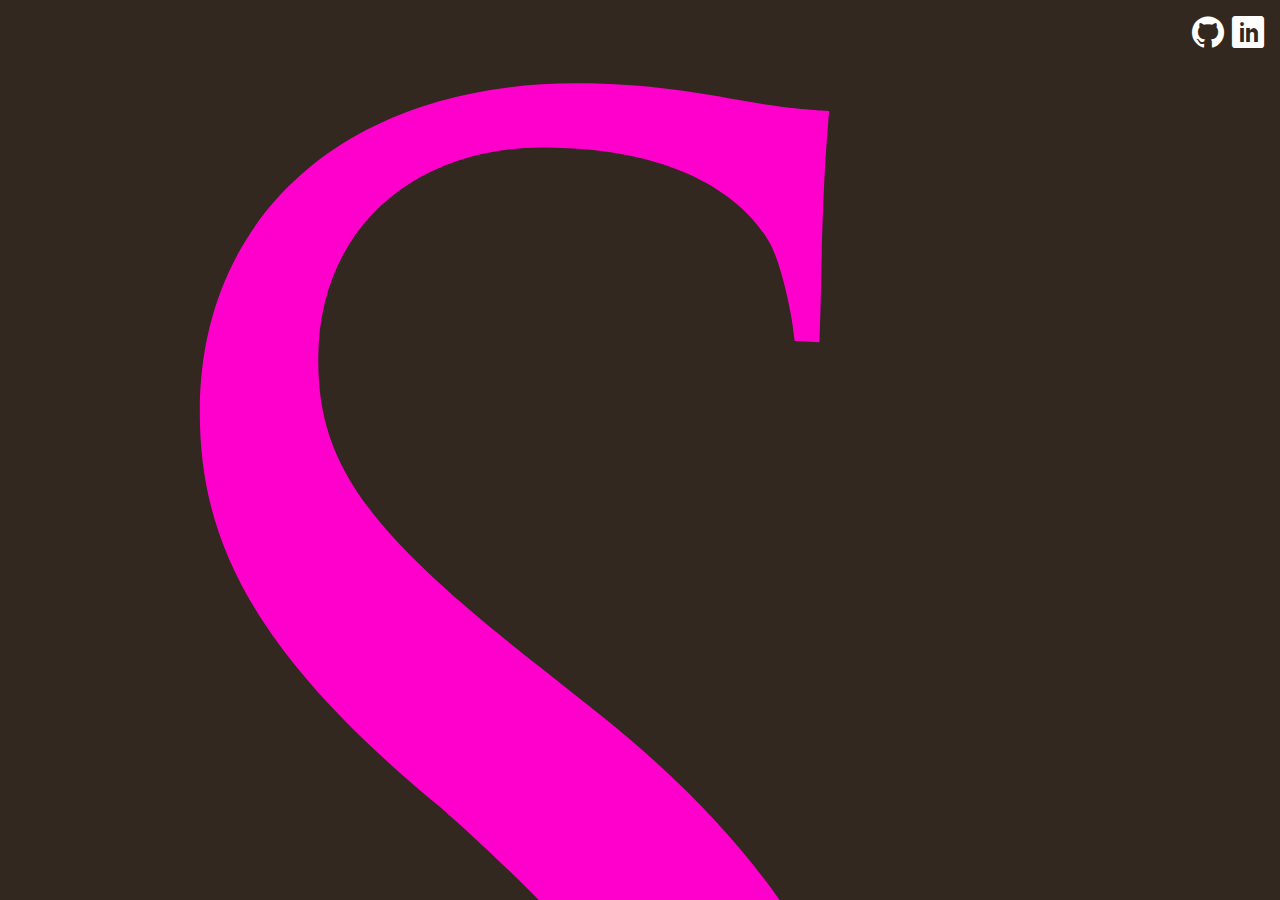
<file: index.html>
<!DOCTYPE html>
<html lang="en">
<head>
    <meta name="google-site-verification" content="ldP6X70tcXw1x7TfrSIjY2Koy-epSZMV5-JPI-A173c" />
    <meta charset="UTF-8">
    <title>samny.se - Samuel Nystedt</title>
    <meta name="viewport" content="width=device-width, initial-scale=1">
    <style>
        body {
            background: #32281F url(data:image/svg+xml,%3Csvg%20xmlns%3D%22http%3A//www.w3.org/2000/svg%22%20viewBox%3D%220%200%20500%20500%22%20preserveAspectRatio%3D%22xMinyMin%22%3E%0A%20%20%20%20%3Cpath%20fill%3D%22%2332281F%22%20d%3D%22M0%200h500v500H0z%22/%3E%0A%20%20%20%20%3Cpath%20fill%3D%22%23F0C%22%0A%20%20%20%20%20%20%20%20%20%20d%3D%22M414.6%2056.3c-25.6-4.5-54.6-10-94.1-10C192%2046.2%20111%20120.3%20111%20228.6c0%2068.8%2026.5%20131.9%20133.8%20220%200%200%2026.6%2023.1%2054.5%2051.4h133.8c-22.6-32.1-54.9-67.6-103.4-105.8l-29.4-23.4c-97.2-75.9-123.5-113.3-123.5-171%200-73.9%2054.6-117.9%20124.5-117.9%2093.1%200%20120.4%2042.3%20126.5%2053.4%206.1%2011.1%2012.1%2038.3%2013.2%2050.5.2%201.3.3%202.5.5%203.7l13.7.6c.3-3.4.8-23.5.9-29.5%201.4-69%203.8-87.2%204-92.2.2-2.7.6-6.8.6-6.8s-19.2-.6-46.1-5.3z%22/%3E%0A%3C/svg%3E) no-repeat fixed bottom left;
            background-size: contain;
            margin: 0;
        }

        a {
            color: white;
            text-decoration: none;
        }

        .visuallyhidden {
            border: 0;
            clip: rect(0 0 0 0);
            clip-path: inset(50%);
            height: 1px;
            margin: -1px;
            overflow: hidden;
            padding: 0;
            position: absolute;
            width: 1px;
            white-space: nowrap;
        }

        .float-right {
            float: right;
        }

        .navlinks {
            font-size: 2rem;
            margin: 0.5em;
        }

        .navlinks__item {
            list-style: none;
            display: inline-block;
        }

        .navlinks__link {
            display: block;
        }
    </style>
    <link rel="stylesheet" href="/icomoon/style.css">
</head>
<body>
<ul class="navlinks float-right">
    <li class="navlinks__item"><a class="navlinks__link" href="https://github.com/samny"><span
            class="icon-github"></span><span
            class="visuallyhidden">Github</span></a></li>
    <li class="navlinks__item"><a class="navlinks__link" href="https://www.linkedin.com/in/samuelnystedt"
    ><span
            class="icon-linkedin"><span class="visuallyhidden">LinkedIn</span></a></li>
</ul>
</body>
</html>
</file>
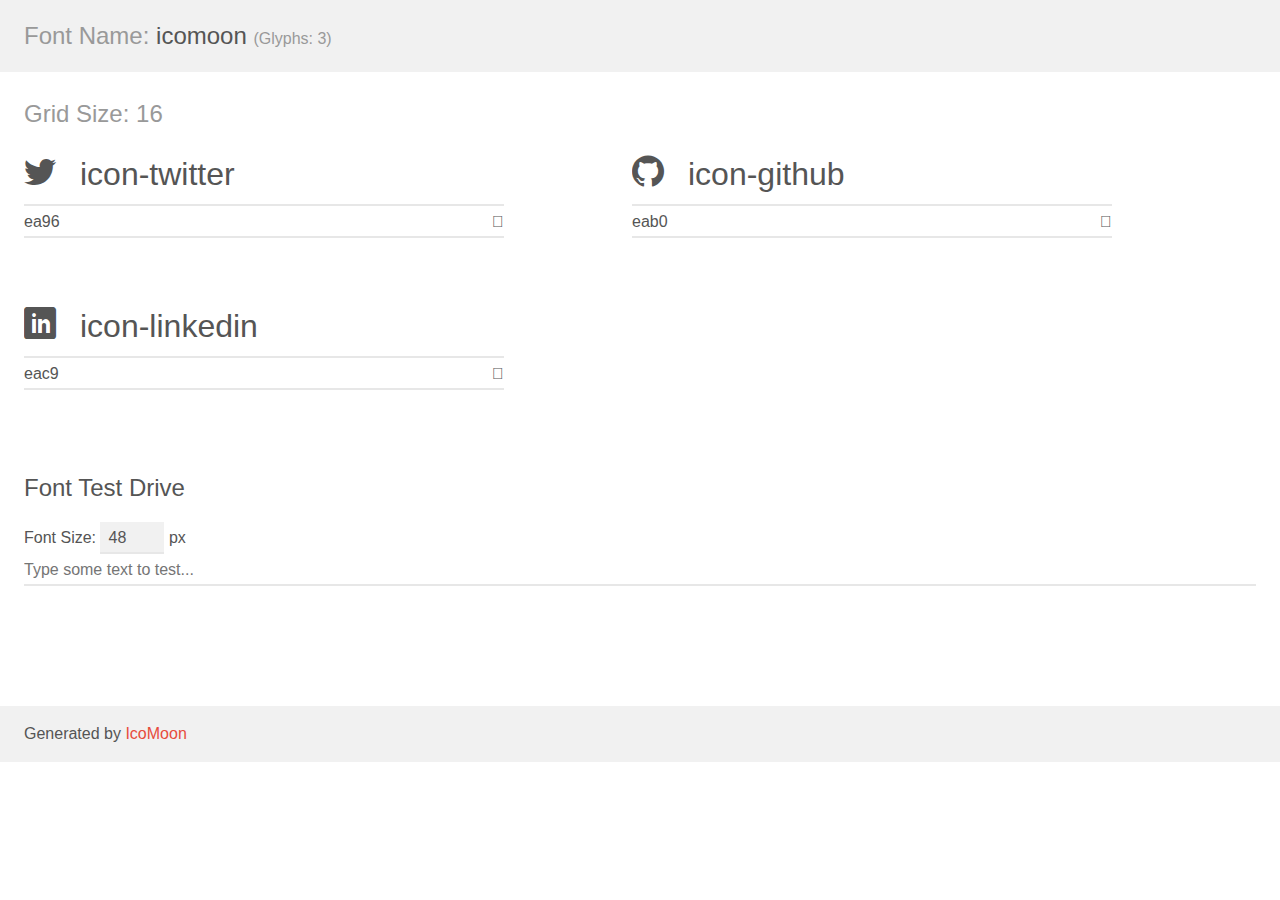
<file: icomoon/demo.html>
<!doctype html>
<html>
<head>
    <meta charset="utf-8">
    <title>IcoMoon Demo</title>
    <meta name="description" content="An Icon Font Generated By IcoMoon.io">
    <meta name="viewport" content="width=device-width, initial-scale=1">
    <link rel="stylesheet" href="demo-files/demo.css">
    <link rel="stylesheet" href="style.css"></head>
<body>
    <div class="bgc1 clearfix">
        <h1 class="mhmm mvm"><span class="fgc1">Font Name:</span> icomoon <small class="fgc1">(Glyphs:&nbsp;3)</small></h1>
    </div>
    <div class="clearfix mhl ptl">
        <h1 class="mvm mtn fgc1">Grid Size: 16</h1>
        <div class="glyph fs1">
            <div class="clearfix bshadow0 pbs">
                <span class="icon-twitter">
                
                </span>
                <span class="mls"> icon-twitter</span>
            </div>
            <fieldset class="fs0 size1of1 clearfix hidden-false">
                <input type="text" readonly value="ea96" class="unit size1of2" />
                <input type="text" maxlength="1" readonly value="&#xea96;" class="unitRight size1of2 talign-right" />
            </fieldset>
            <div class="fs0 bshadow0 clearfix hidden-true">
                <span class="unit pvs fgc1">liga: </span>
                <input type="text" readonly value="twitter, brand16" class="liga unitRight" />
            </div>
        </div>
        <div class="glyph fs1">
            <div class="clearfix bshadow0 pbs">
                <span class="icon-github">
                
                </span>
                <span class="mls"> icon-github</span>
            </div>
            <fieldset class="fs0 size1of1 clearfix hidden-false">
                <input type="text" readonly value="eab0" class="unit size1of2" />
                <input type="text" maxlength="1" readonly value="&#xeab0;" class="unitRight size1of2 talign-right" />
            </fieldset>
            <div class="fs0 bshadow0 clearfix hidden-true">
                <span class="unit pvs fgc1">liga: </span>
                <input type="text" readonly value="github, brand40" class="liga unitRight" />
            </div>
        </div>
        <div class="glyph fs1">
            <div class="clearfix bshadow0 pbs">
                <span class="icon-linkedin">
                
                </span>
                <span class="mls"> icon-linkedin</span>
            </div>
            <fieldset class="fs0 size1of1 clearfix hidden-false">
                <input type="text" readonly value="eac9" class="unit size1of2" />
                <input type="text" maxlength="1" readonly value="&#xeac9;" class="unitRight size1of2 talign-right" />
            </fieldset>
            <div class="fs0 bshadow0 clearfix hidden-true">
                <span class="unit pvs fgc1">liga: </span>
                <input type="text" readonly value="linkedin, brand64" class="liga unitRight" />
            </div>
        </div>
    </div>

    <!--[if gt IE 8]><!-->
    <div class="mhl clearfix mbl">
        <h1>Font Test Drive</h1>
        <label>
            Font Size: <input id="fontSize" type="number" class="textbox0 mbm"
            min="8" value="48" />
            px
        </label>
        <input id="testText" type="text" class="phl size1of1 mvl"
        placeholder="Type some text to test..." value=""/>
        <div id="testDrive" class="icon-">&nbsp;
        </div>
    </div>
    <!--<![endif]-->
    <div class="bgc1 clearfix">
        <p class="mhl">Generated by <a href="https://icomoon.io/app">IcoMoon</a></p>
    </div>

    <script src="demo-files/demo.js"></script>
</body>
</html>
</file>
<file: icomoon/style.css>
@font-face {
  font-family: 'icomoon';
  src:
    url('fonts/icomoon.ttf?uf8r4e') format('truetype'),
    url('fonts/icomoon.woff?uf8r4e') format('woff'),
    url('fonts/icomoon.svg?uf8r4e#icomoon') format('svg');
  font-weight: normal;
  font-style: normal;
}

[class^="icon-"], [class*=" icon-"] {
  /* use !important to prevent issues with browser extensions that change fonts */
  font-family: 'icomoon' !important;
  speak: none;
  font-style: normal;
  font-weight: normal;
  font-variant: normal;
  text-transform: none;
  line-height: 1;

  /* Better Font Rendering =========== */
  -webkit-font-smoothing: antialiased;
  -moz-osx-font-smoothing: grayscale;
}

.icon-twitter:before {
  content: "\ea96";
}
.icon-github:before {
  content: "\eab0";
}
.icon-linkedin:before {
  content: "\eac9";
}
</file>
<file: icomoon/demo-files/demo.css>
body {
  padding: 0;
  margin: 0;
  font-family: sans-serif;
  font-size: 1em;
  line-height: 1.5;
  color: #555;
  background: #fff;
}
h1 {
  font-size: 1.5em;
  font-weight: normal;
}
small {
  font-size: .66666667em;
}
a {
  color: #e74c3c;
  text-decoration: none;
}
a:hover, a:focus {
  box-shadow: 0 1px #e74c3c;
}
.bshadow0, input {
  box-shadow: inset 0 -2px #e7e7e7;
}
input:hover {
  box-shadow: inset 0 -2px #ccc;
}
input, fieldset {
  font-family: sans-serif;
  font-size: 1em;
  margin: 0;
  padding: 0;
  border: 0;
}
input {
  color: inherit;
  line-height: 1.5;
  height: 1.5em;
  padding: .25em 0;
}
input:focus {
  outline: none;
  box-shadow: inset 0 -2px #449fdb;
}
.glyph {
  font-size: 16px;
  width: 15em;
  padding-bottom: 1em;
  margin-right: 4em;
  margin-bottom: 1em;
  float: left;
  overflow: hidden;
}
.liga {
  width: 80%;
  width: calc(100% - 2.5em);
}
.talign-right {
  text-align: right;
}
.talign-center {
  text-align: center;
}
.bgc1 {
  background: #f1f1f1;
}
.fgc1 {
  color: #999;
}
.fgc0 {
  color: #000;
}
p {
  margin-top: 1em;
  margin-bottom: 1em;
}
.mvm {
  margin-top: .75em;
  margin-bottom: .75em;
}
.mtn {
  margin-top: 0;
}
.mtl, .mal {
  margin-top: 1.5em;
}
.mbl, .mal {
  margin-bottom: 1.5em;
}
.mal, .mhl {
  margin-left: 1.5em;
  margin-right: 1.5em;
}
.mhmm {
  margin-left: 1em;
  margin-right: 1em;
}
.mls {
  margin-left: .25em;
}
.ptl {
  padding-top: 1.5em;
}
.pbs, .pvs {
  padding-bottom: .25em;
}
.pvs, .pts {
  padding-top: .25em;
}
.unit {
  float: left;
}
.unitRight {
  float: right;
}
.size1of2 {
  width: 50%;
}
.size1of1 {
  width: 100%;
}
.clearfix:before, .clearfix:after {
  content: " ";
  display: table;
}
.clearfix:after {
  clear: both;
}
.hidden-true {
  display: none;
}
.textbox0 {
  width: 3em;
  background: #f1f1f1;
  padding: .25em .5em;
  line-height: 1.5;
  height: 1.5em;
}
#testDrive {
  display: block;
  padding-top: 24px;
  line-height: 1.5;
}
.fs0 {
  font-size: 16px;
}
.fs1 {
  font-size: 32px;
}
</file>
